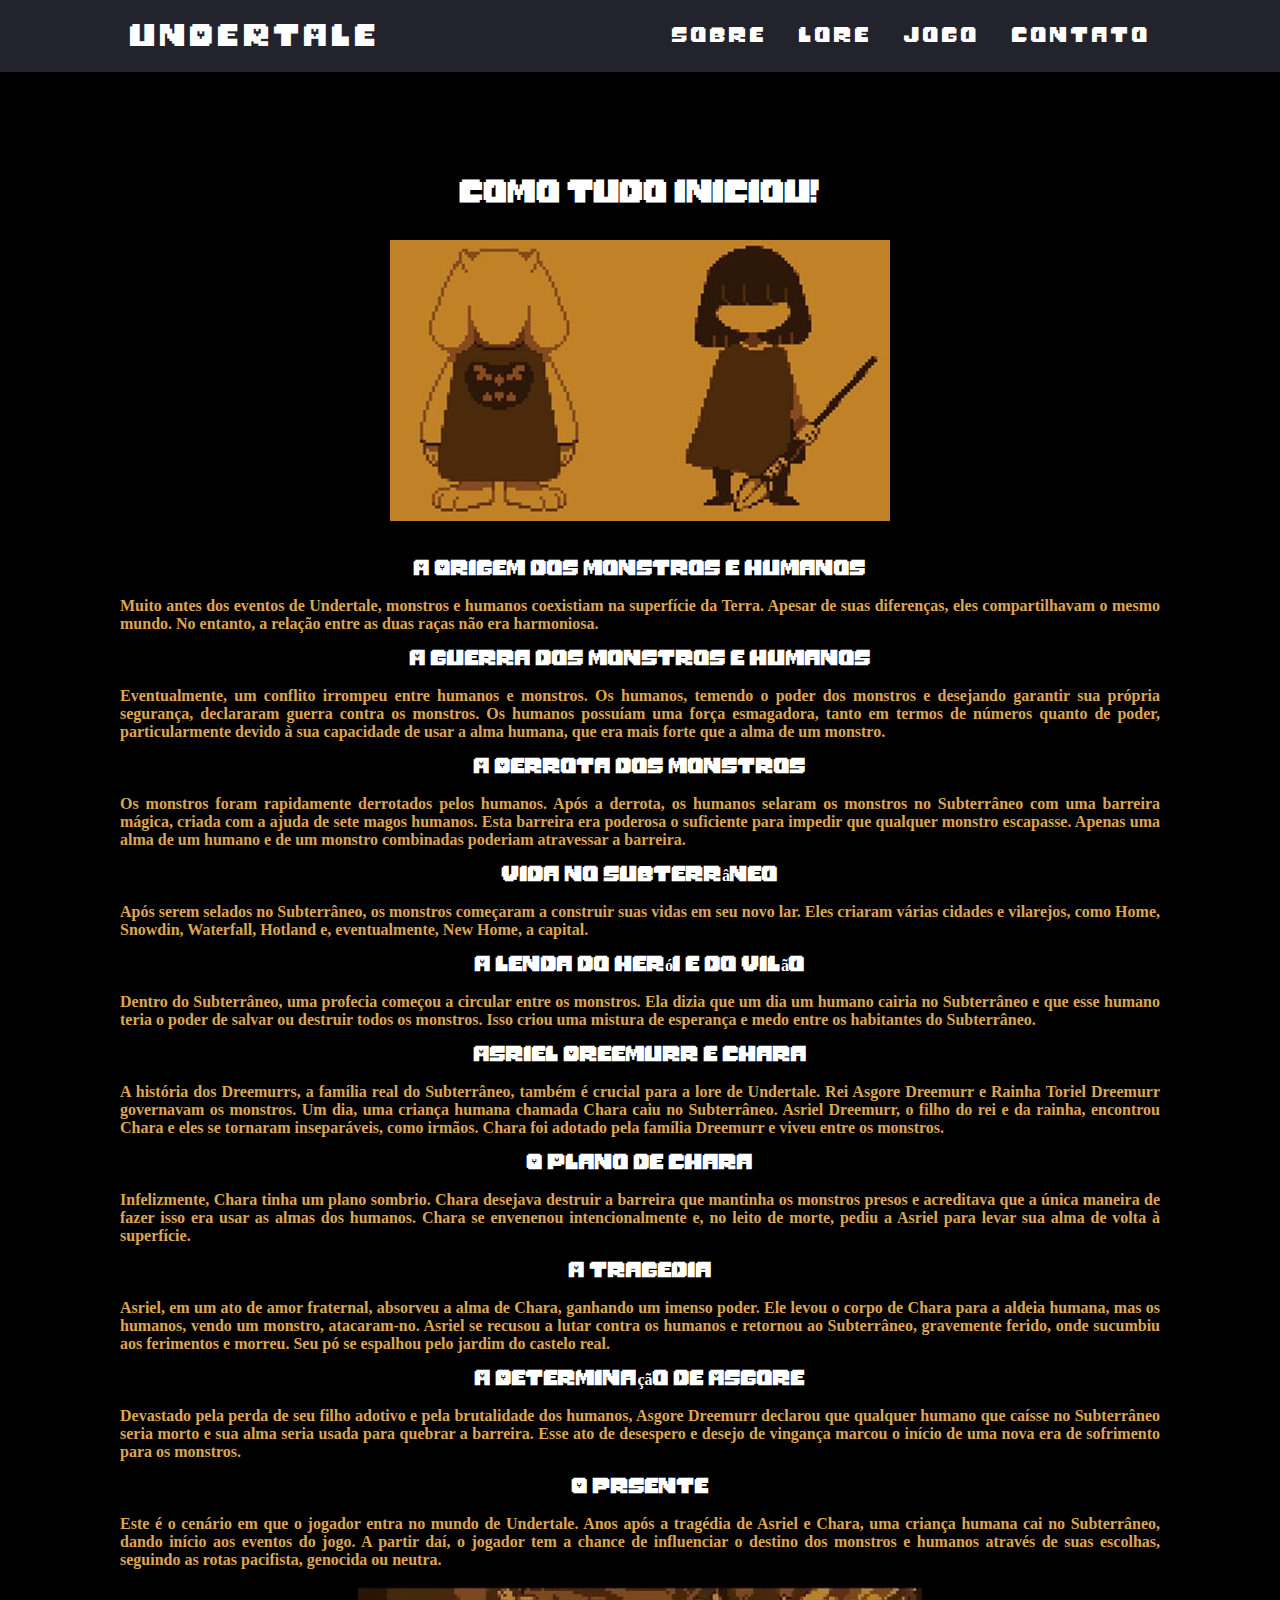
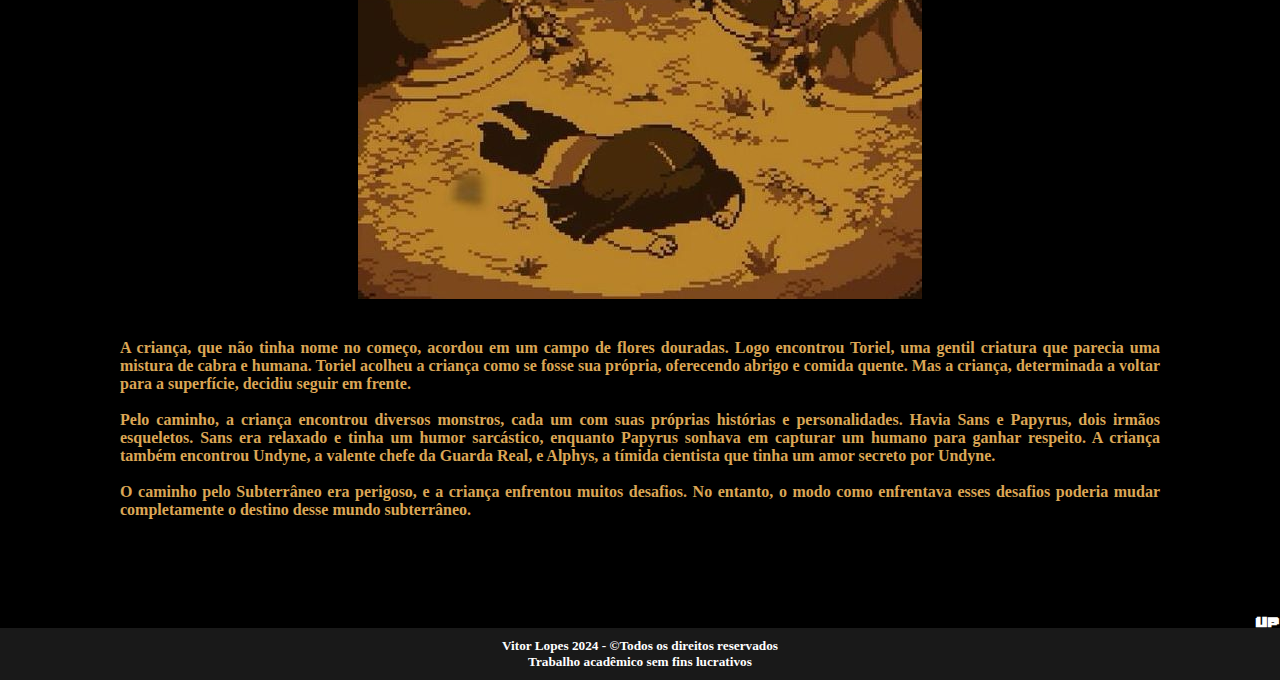
<file: lore.html>
<!DOCTYPE html>
<html lang="pt-BR">
    <head>
        <title> LORE UNDERTALE </title>
		<meta charset="utf-8">
		<meta name="discription" content="sobre o jogo undertale">
		<meta name="keywords" content="undertale. jogo, trabalho, lore, frisk, sans, lore">
		<meta http-equiv="refresh" content="100">
		<meta name="viewport" content="width=device-width, initial-scale=1">
		<meta name="author" content="Vitor Lopes">
		<link rel="icon" href="img/flower.jpeg">
		<link rel="stylesheet" href="segundo.css">
    </head>
    <body bgcolor="black">
        <header>
			<nav>
				<a class="logo" href="index.html">UNDERTALE</a>
				<ul class="nav-list">
					<li><a href="sobre.html">Sobre</a></li>
					<li><a href="lore.html">Lore</a></li>
					<li><a href="jogo.html">Jogo</a></li>
					<li><a href="contato.html">Contato</a></li>
				</ul>
			</nav>
		</header>
        <center><table width="1200"  height="700" cellpadding=60 cellspacing="80">
            <tr>
                <td>
                    <h2 align="justify"><font face="minhafonte" color="#fff" border="1"><br><center>Como tudo iniciou!</center></font></h2><br><br>
                    <center><img src="img/inicio.jpg" width="500" height="281"></center><br><br>
                    <font align="justify" face="calibri" color="#DBA654"><h4>
                        <center><font face="minhafonte" color="#fff">A Origem dos Monstros e Humanos</font></center><br>
                        Muito antes dos eventos de Undertale, monstros e humanos coexistiam na superfície da Terra. Apesar de suas diferenças,
                        eles compartilhavam o mesmo mundo. No entanto, a relação entre as duas raças não era harmoniosa.
                        <br><br>
                        <center><font face="minhafonte" color="#fff">A Guerra dos Monstros e Humanos</font></center><br>
                        Eventualmente, um conflito irrompeu entre humanos e monstros. Os humanos, temendo o poder dos monstros e desejando
                        garantir sua própria segurança, declararam guerra contra os monstros. Os humanos possuíam uma força esmagadora,
                        tanto em termos de números quanto de poder, particularmente devido à sua capacidade de usar a alma humana, que
                        era mais forte que a alma de um monstro.
                        <br><br>
                        <center><font face="minhafonte" color="#fff">A Derrota dos Monstros</font></center><br>
                        Os monstros foram rapidamente derrotados pelos humanos. Após a derrota, os humanos selaram os monstros no Subterrâneo
                        com uma barreira mágica, criada com a ajuda de sete magos humanos. Esta barreira era poderosa o suficiente para impedir
                        que qualquer monstro escapasse. Apenas uma alma de um humano e de um monstro combinadas poderiam atravessar a barreira.
                        <br><br>
                        <center><font face="minhafonte" color="#fff">Vida no Subterrâneo</font></center><br>
                        Após serem selados no Subterrâneo, os monstros começaram a construir suas vidas em seu novo lar. Eles criaram várias cidades
                        e vilarejos, como Home, Snowdin, Waterfall, Hotland e, eventualmente, New Home, a capital.
                        <br><br>
                        <center><font face="minhafonte" color="#fff">A Lenda do Herói e do Vilão</font></center><br>
                        Dentro do Subterrâneo, uma profecia começou a circular entre os monstros. Ela dizia que um dia um humano cairia no Subterrâneo
                        e que esse humano teria o poder de salvar ou destruir todos os monstros. Isso criou uma mistura de esperança e medo entre os 
                        habitantes do Subterrâneo.
                        <br><br>
                        <center><font face="minhafonte" color="#fff">Asriel Dreemurr e Chara</font></center><br>
                        A história dos Dreemurrs, a família real do Subterrâneo, também é crucial para a lore de Undertale. Rei Asgore Dreemurr e Rainha
                        Toriel Dreemurr governavam os monstros. Um dia, uma criança humana chamada Chara caiu no Subterrâneo. Asriel Dreemurr, o filho
                        do rei e da rainha, encontrou Chara e eles se tornaram inseparáveis, como irmãos. Chara foi adotado pela família Dreemurr e 
                        viveu entre os monstros.
                        <br><br>
                        <center><font face="minhafonte" color="#fff">O Plano de Chara</font></center><br>
                        Infelizmente, Chara tinha um plano sombrio. Chara desejava destruir a barreira que mantinha os monstros presos e acreditava que 
                        a única maneira de fazer isso era usar as almas dos humanos. Chara se envenenou intencionalmente e, no leito de morte, pediu a
                        Asriel para levar sua alma de volta à superfície.
                        <br><br>
                        <center><font face="minhafonte" color="#fff">A Tragedia</font></center><br>
                        Asriel, em um ato de amor fraternal, absorveu a alma de Chara, ganhando um imenso poder. Ele levou o corpo de Chara para a aldeia
                        humana, mas os humanos, vendo um monstro, atacaram-no. Asriel se recusou a lutar contra os humanos e retornou ao Subterrâneo,
                        gravemente ferido, onde sucumbiu aos ferimentos e morreu. Seu pó se espalhou pelo jardim do castelo real.
                        <br><br>
                        <center><font face="minhafonte" color="#fff">A Determinação de Asgore</font></center><br>
                        Devastado pela perda de seu filho adotivo e pela brutalidade dos humanos, Asgore Dreemurr declarou que qualquer humano que caísse
                        no Subterrâneo seria morto e sua alma seria usada para quebrar a barreira. Esse ato de desespero e desejo de vingança marcou o
                        início de uma nova era de sofrimento para os monstros.
                        <br><br>
                        <center><font face="minhafonte" color="#fff">O prsente</font></center><br>
                        Este é o cenário em que o jogador entra no mundo de Undertale. Anos após a tragédia de Asriel e Chara, uma criança humana cai 
                        no Subterrâneo, dando início aos eventos do jogo. A partir daí, o jogador tem a chance de influenciar o destino dos monstros
                        e humanos através de suas escolhas, seguindo as rotas pacifista, genocida ou neutra.
                        <br><br>
                        <center><img src="img/frisk.jpg" width="564" height="312"></center><br><br>
                        A criança, que não tinha nome no começo, acordou em um campo de flores douradas. Logo encontrou Toriel, uma gentil criatura
                        que parecia uma mistura de cabra e humana. Toriel acolheu a criança como se fosse sua própria, oferecendo abrigo e comida
                        quente. Mas a criança, determinada a voltar para a superfície, decidiu seguir em frente.<br><br>

                        Pelo caminho, a criança encontrou diversos monstros, cada um com suas próprias histórias e personalidades. Havia Sans e Papyrus,
                        dois irmãos esqueletos. Sans era relaxado e tinha um humor sarcástico, enquanto Papyrus sonhava em capturar um humano para ganhar
                        respeito. A criança também encontrou Undyne, a valente chefe da Guarda Real, e Alphys, a tímida cientista que tinha um amor secreto
                        por Undyne.<br><br>

                        O caminho pelo Subterrâneo era perigoso, e a criança enfrentou muitos desafios. No entanto, o modo como enfrentava esses desafios poderia
                        mudar completamente o destino desse mundo subterrâneo.<br><br>
                    </td></font></h4>
            </tr>
        </table>
        <div align="right"><a href "#"><font face="minhafonte" color="white"><h6>up</h6></font></a></div>
        <div class="footer-bottom">
            <h5><center><font color="#fff" face="calibri">Vitor Lopes <b>2024</b> - &copyTodos os direitos reservados<br>
            Trabalho acadêmico sem fins lucrativos</font></center></h5>
        </div>
    </body>
</html>
</file>
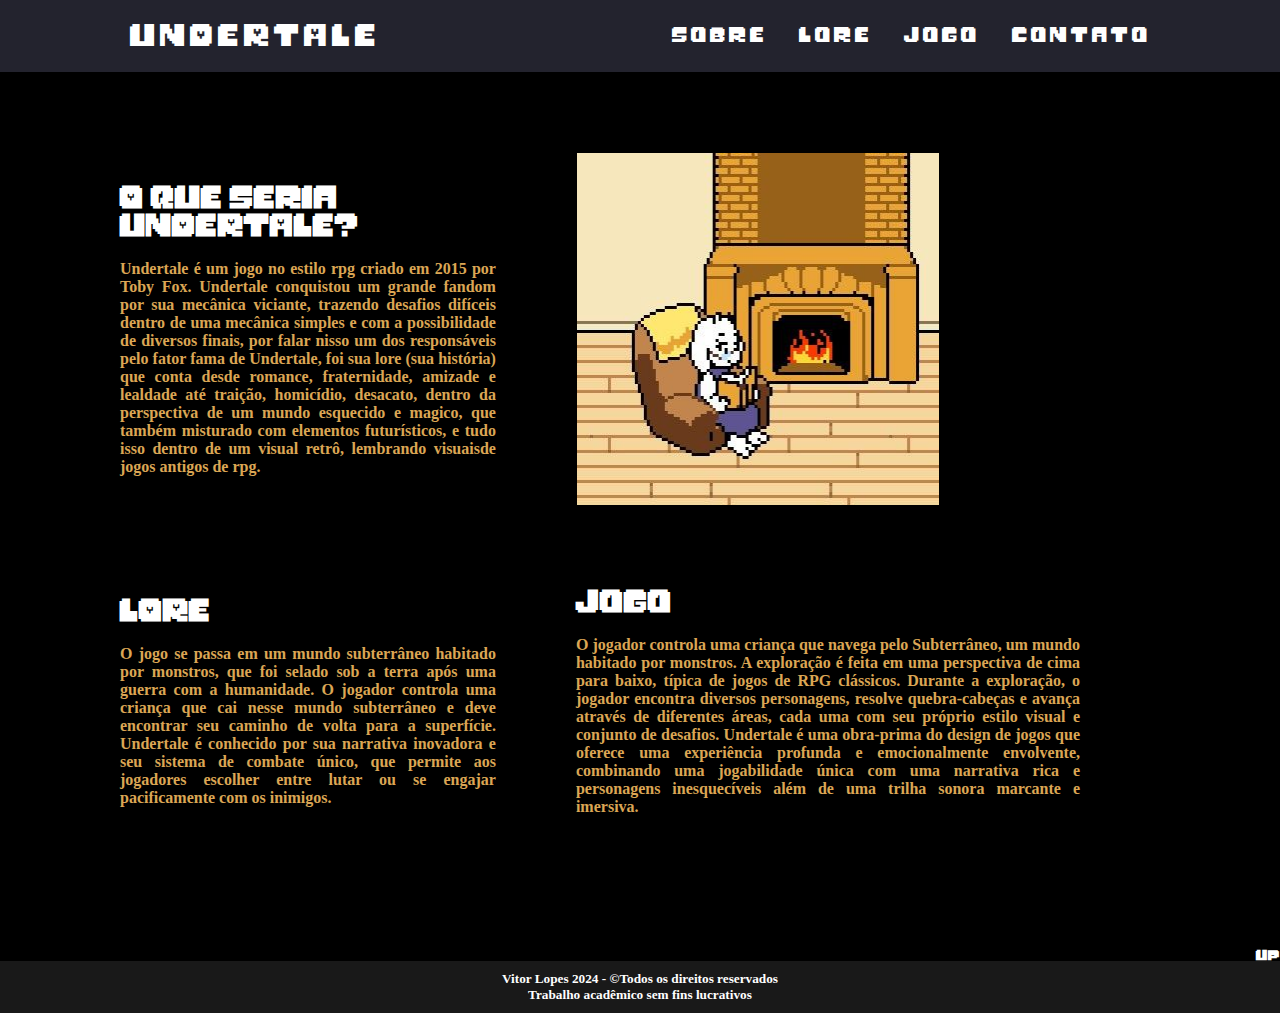
<file: sobre.html>
<!DOCTYPE html>
<html lang="pt-BR">
    <head>
        <title> SOBRE UNDERTALE </title>
		<meta charset="utf-8">
		<meta name="discription" content="sobre o jogo undertale">
		<meta name="keywords" content="undertale. jogo, trabalho, lore, frisk, sans, sobre">
		<meta http-equiv="refresh" content="100">
		<meta name="viewport" content="width=device-width, initial-scale=1">
		<meta name="author" content="Vitor Lopes">
		<link rel="icon" href="img/flower.jpeg">
		<link rel="stylesheet" href="segundo.css">
    </head>
    <body bgcolor="black">
        <header>
			<nav>
				<a class="logo" href="index.html">UNDERTALE</a>
				<ul class="nav-list">
					<li><a href="sobre.html">Sobre</a></li>
					<li><a href="lore.html">Lore</a></li>
					<li><a href="jogo.html">Jogo</a></li>
					<li><a href="contato.html">Contato</a></li>
				</ul>
			</nav>
		</header>
        <center><table width="1200"  height="700" cellpadding=60 cellspacing="80">
			<tr>
				<td align=left  valign=middle> 
                    <h2 align="justify"><font face="minhafonte" color="#fff">O que seria <br>UNDERTALE? </font></h2><br>
                    <font align="justify" face="calibri" color="#DBA654"><h4>
                        Undertale é um jogo no estilo rpg criado em 2015 por Toby Fox. Undertale conquistou
                        um grande fandom por sua mecânica viciante, trazendo desafios difíceis dentro de uma
                        mecânica simples e com a possibilidade de diversos finais, por falar nisso um dos 
                        responsáveis pelo fator fama de Undertale, foi sua lore (sua história) que conta desde
                        romance, fraternidade, amizade e lealdade até traição, homicídio, desacato, dentro da
                        perspectiva de um mundo esquecido e magico, que também misturado com elementos futurísticos,
                        e tudo isso dentro de um visual retrô, lembrando visuaisde jogos antigos de rpg.
    
                    </h4></font>
				</td>
				<td align=left valign=middle>
					<img src="img/toriel.jpeg" width="362" height="352" border="1">
				</td>
			</tr>
            <tr>
                <td align=left  valign=middle>
                    <h2 align="justify"><font face="minhafonte" color="#fff"><a href="lore.html">LORE</a></font></h2><br>
                    <font align="justify" face="calibri" color="#DBA654"><h4>
                        O jogo se passa em um mundo subterrâneo habitado por monstros, que foi selado sob a terra após
                        uma guerra com a humanidade. O jogador controla uma criança que cai nesse mundo subterrâneo
                        e deve encontrar seu caminho de volta para a superfície. Undertale é conhecido por sua 
                        narrativa inovadora e seu sistema de combate único, que permite aos jogadores escolher
                        entre lutar ou se engajar pacificamente com os inimigos.
                </td>
                <td>
                <h2 align="justify"><font face="minhafonte" color="#fff"><a href="jogo.html">Jogo</a></font></h2><br>
                <font align="justify" face="calibri" color="#DBA654"><h4>
                    O jogador controla uma criança que navega pelo Subterrâneo, um mundo habitado por monstros.
                    A exploração é feita em uma perspectiva de cima para baixo, típica de jogos de RPG clássicos.
                    Durante a exploração, o jogador encontra diversos personagens, resolve quebra-cabeças e 
                    avança através de diferentes áreas, cada uma com seu próprio estilo visual e conjunto de desafios.
                    Undertale é uma obra-prima do design de jogos que oferece uma experiência profunda e
                    emocionalmente envolvente, combinando uma jogabilidade única com uma narrativa rica e
                    personagens inesquecíveis além de uma trilha sonora marcante e imersiva.
                <td>
            </tr>
            </table>
            <br><br><br>
            <div align="right"><a href "#"><font face="minhafonte" color="white"><h6>up</h6></font></a></div>
            <div class="footer-bottom">
                <h5><center><font color="#fff" face="calibri">Vitor Lopes <b>2024</b> - &copyTodos os direitos reservados<br>
                Trabalho acadêmico sem fins lucrativos</font></center></h5>
            </div>
    </body>
</html>
</file>
<file: segundo.css>
*{
	margin:0px;
	padding: 0;
}
a {
	color:#fff;
	text-decoration:none;
	transition: 0.3s;
}

a:hover{
	opacity: 0.7;
} 
@font-face {
    font-family: minhafonte;
	src: url(MonsterFriendFore.otf);
}

.logo{
	font-size:24px;
	text-transform:uppercase;
	letter-spacing: 4px;
}
nav{
	display: flex;
	justify-content: space-around;
	align-items: center;
	font-family: minhafonte; 
	background: #23232e;
	height: 8vh;
}
main{
	background: url("bg.jpg") no-repeat
	center center;
	background-size: cover;
	height: 92vh;
}

.nav-list{
	list-style: none;
	display: flex;
}

.nav-list li {
	letter-spacing: 3px;
	margin-left: 32px;
}

.mobile-menu{
	display: none;
	cursor: pointer;
}

footer {
    background-color: #23232e;
    color: #fff;
    text-align: center;
    padding: 20px 0;
    position: relative;
    bottom: 0;
    width: 100%;
}

.footer-content {
    max-width: 1000px;
    margin: 0 auto;
    padding: 20px;
}

.footer-content h3 {
    font-size: 24px;
    margin-bottom: 10px;
    text-transform: uppercase;
}

.footer-content p {
    font-size: 14px;
    line-height: 1.6;
    margin-bottom: 20px;
}

.footer-content .socials {
    list-style: none;
    padding: 0;
    display: flex;
    justify-content: center;
}

.footer-content .socials li {
    margin: 0 10px;
}

.footer-content .socials li a {
    display: inline-block;
    width: 32px;
    height: 32px;
}

.footer-content .socials li a img {
    width: 100%;
    height: auto;
}

.footer-bottom {
    padding: 10px 0;
    background-color: #191919;
}

.footer-bottom p {
    font-size: 12px;
    margin: 0;
}

@media (max-width: 768px) {
    .footer-content {
        padding: 10px;
    }

    .footer-content h3 {
        font-size: 20px;
    }

    .footer-content p {
        font-size: 12px;
    }
</file>
